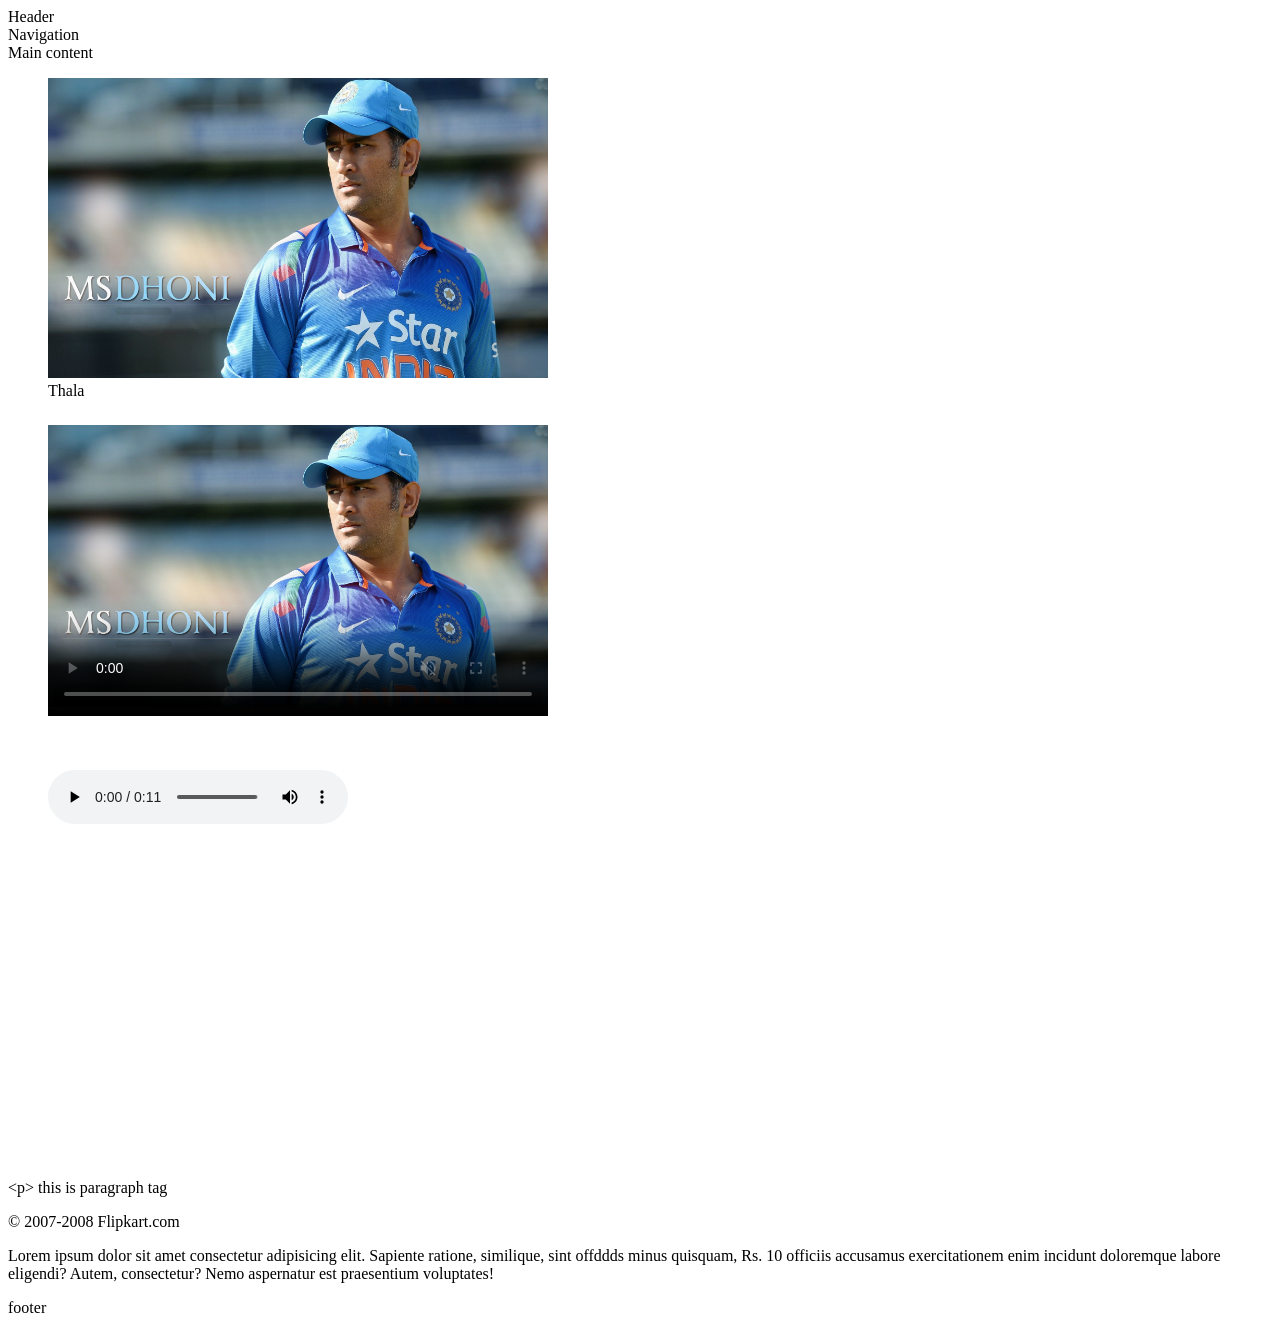
<file: index.html>
<!DOCTYPE html>
<html lang="en">

<head>
    <meta charset="UTF-8">
    <meta name="viewport" content="width=device-width, initial-scale=1.0">
    <title>Document</title>
</head>

<body>

    <header>
        Header
        <nav>
            Navigation
        </nav>
    </header>

    <main>
        Main content
        <br>

        <figure>
            <img src="ms dhoni.jpg" alt="Thala" width="500px" height="300px">
            <figcaption>
                Thala
            </figcaption>
        </figure>

        <figure>
            <video src="videos.mp4" width="500px" height="300px" controls muted loop poster="ms dhoni.jpg"></video>
        </figure>
        <br>

        <figure>
            <audio src="audio.mp3" controls></audio>
        </figure>

        <iframe width="560" height="315" src="https://www.youtube.com/embed/_gd7-pasq1c?si=0ev6NArMPqmI-eKw"
            title="YouTube video player" frameborder="0"
            allow="accelerometer; autoplay; clipboard-write; encrypted-media; gyroscope; picture-in-picture; web-share"
            referrerpolicy="strict-origin-when-cross-origin" allowfullscreen></iframe>

        <iframe
            src="https://www.google.com/maps/embed?pb=!1m18!1m12!1m3!1d13841.95325436782!2d73.45337749999999!3d29.850188150000005!2m3!1f0!2f0!3f0!3m2!1i1024!2i768!4f13.1!3m3!1m2!1s0x393d7ffd8bbd1599%3A0x3feffa98fd6a5eec!2sBhagwan%20Shri%20Laxmi%20Narayan%20Charitable%20Hospital!5e0!3m2!1sen!2sin!4v1789980780117!5m2!1sen!2sin"
            width="400" height="300" style="border:0;" allowfullscreen="" loading="lazy"
            referrerpolicy="strict-origin-when-cross-origin"></iframe>

        <p>
            &lt;p&gt; this is paragraph tag</p>
        </p>

        <p>
            &copy; 2007-2008 Flipkart.com
        </p>

        <p>
            Lorem ipsum dolor sit amet consectetur adipisicing elit. Sapiente ratione, similique, sint offddds minus quisquam, Rs.&nbsp;10 officiis accusamus exercitationem  enim incidunt doloremque labore eligendi? Autem, consectetur? Nemo aspernatur est praesentium voluptates! 
        </p>

    </main>
    <footer>
        footer
    </footer>
</body>

</html>
</file>
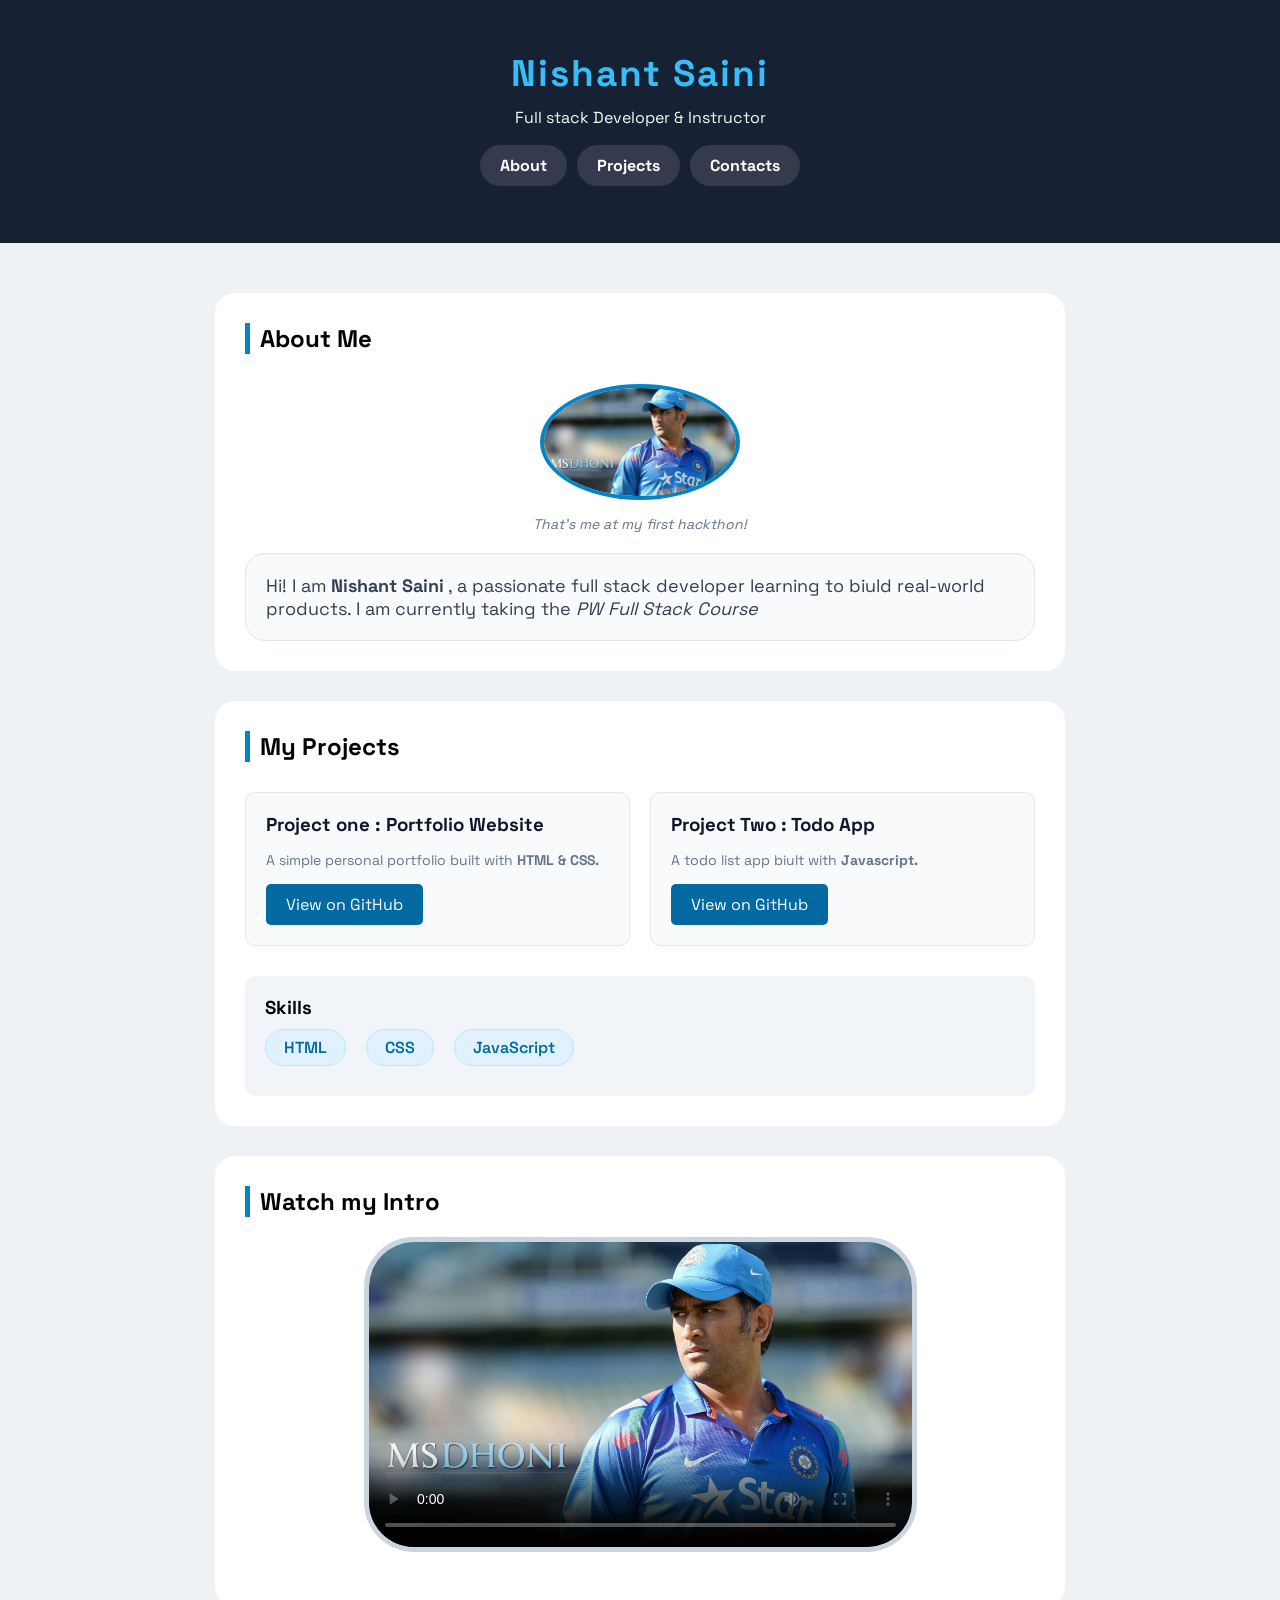
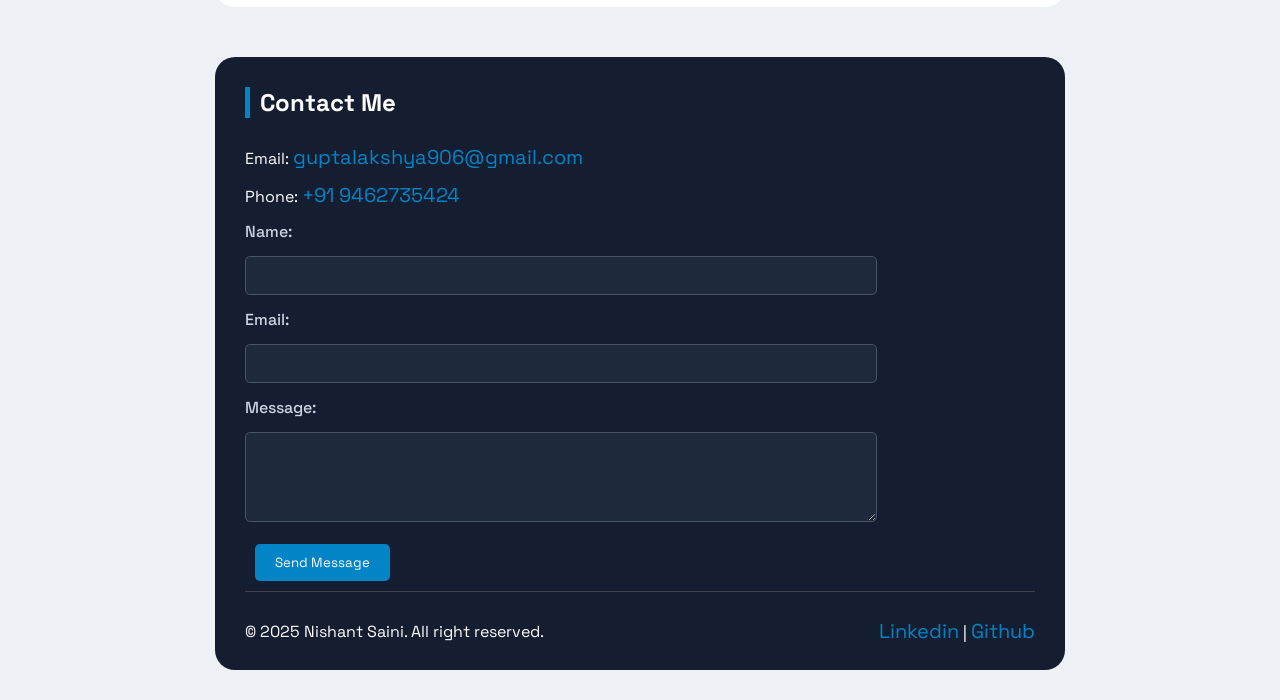
<file: portfolio.html>
<!DOCTYPE html>
<html lang="en">

<head>
    <meta charset="UTF-8">
    <meta name="viewport" content="width=device-width, initial-scale=1.0">
    <title>Nishant Saini| Portfolio</title>
    <link rel="stylesheet" href="style.css">
</head>

<body>

    <header>
        <h1> Nishant Saini</h1>
        <p>Full stack Developer & Instructor</p>
        <nav>
            <a href="#about">About</a>
            <a href="#projects">Projects</a>
            <a href="#intro">Contacts</a>
        </nav>
    </header>

    <main>
        <section id="about">
            <h2>About Me</h2>
            <figure>
                <img src="ms dhoni.jpg" alt="" width="200px height200px">
                <figcaption>That's me at my first hackthon! </figcaption>

            </figure>
            <p>Hi! I am <strong>Nishant Saini</strong> , a passionate full stack developer learning to biuld
                real-world products. I am currently taking the <em> PW Full Stack Course</em></p>
        </section>
        <section id="projects">

            <h2>My Projects</h2>
            <div id="project-card">
                <article>
                    <h3> Project one : Portfolio Website</h3>
                    <p>A simple personal portfolio built with <STRong>HTML & CSS.</STRong></p>
                    <a href="">View on GitHub</a>
                </article>

                <article>
                    <h3> Project Two : Todo App</h3>
                    <p>A todo list app biult with <STRong>Javascript.</STRong></p>
                    <a href="">View on GitHub</a>
                </article>
            </div>
            <div id="skills">

                <h3>Skills</h3>
                <ul>
                    <li>HTML</li>
                    <li>CSS</li>
                    <li>JavaScript</li>

                </ul>
            </div>
        </section>

        <section id="intro">

            <h2>Watch my Intro</h2>
            <video src="videos.mp4" width="500px" height="300px" controls loop poster="ms dhoni.jpg"></video>
        </section>





    </main>

    <footer>
        <h2>Contact Me</h2>
        <p>Email: <a href="mailto:guptalakshya906@gmail.com">guptalakshya906@gmail.com</a></p>
        <p>Phone: <a href="tel:+919462735424">+91 9462735424</a></p>

        <form action="">
            <label for="name">Name:</label>
            <input type="text" id="name">

       

            <label for="email">Email:</label>
            <input type="email" id="email">
          
            <label for="message">Message:</label>
           
            <textarea name="message" id="message" rows="4" cols="40"></textarea>
            <br>
            <button type="submit">Send Message</button>
        </form>



        <div id="lower-footer">
            <p>&copy; 2025 Nishant Saini. All right reserved.</p>
            <p>
                <a href="">Linkedin</a> | <a href="">Github</a>
            </p>

        </div>
    </footer>

</body>

</html>
</file>
<file: style.css>
@import url('https://fonts.googleapis.com/css2?family=Plus+Jakarta+Sans:ital,wght@0,200..800;1,200..800&family=Poppins:ital,wght@0,100;0,200;0,300;0,400;0,500;0,600;0,700;0,800;0,900;1,100;1,200;1,300;1,400;1,500;1,600;1,700;1,800;1,900&family=Space+Grotesk:wght@300..700&display=swap');

* {
    padding: 0;
    margin: 0;
    box-sizing: border-box;
    font-family: "Space Grotesk", sans-serif;
}

body {
    background-color: #EEF2F6;
}

header {
    background-color: #162134;
    padding: 50px 0;
    color: white;
    text-align: center;
}

header h1 {
    color: #38BDF8;
    font-size: 37px;
    letter-spacing: 2px;
}

header p {
    color: #F0FFF2;
    padding: 10px 0;
}

header nav a {
    text-decoration: none;
    background-color: #353B4C;
    color: white;
    border-radius: 30px;
    padding: 10px 20px;
    margin: 7px 3px;
    display: inline-block;
    font-weight: 700;
}

header nav a:hover {
    background-color: #0284C7;
}

main {

    margin: 50px auto;

    max-width: 850px;
}

#about,
#projects,
#intro {
    background-color: white;
    padding: 30px;
    border-radius: 20px;
    margin-bottom: 30px;
}

#about h2,
#projects h2,
#intro h2 {
    border-left: 5px solid #0284C7;
    padding-left: 10px;
}

#about figure {
    text-align: center;
    padding: 20px 0;
}

#about figure img {
    border-radius: 50%;
    border: 4px solid #0284C7;
    margin: 10px 0;
    transition: all 0.5s;
}

#about figure img:hover {
    transform: scale(1.1);
     box-shadow: 0px 10px 10px rgba(0, 0, 0, 0.282);

}

#about figure figcaption {
    color: #64748B;
    font-style: italic;
    font-size: 14px;
}

#about p {
    background-color: #F8FAFC;
    padding: 20px;
    border-radius: 20px;
    border: 1px solid #dee4e9;
    font-size: 18px;
    color: #334155;
}

#project-card {

    display: flex;
    gap: 20px;
    margin: 30px 0;
    flex-wrap: wrap;
}

#project-card article {
    flex: 1;
    background-color: #F8FAFC;
    padding: 20px;
    border-radius: 10px;
    /* display: flex;
    flex-direction: column;
    gap: 10px; */
    border: 1px solid #E2E8F0;
    color: #0F172A;
    transition: all 0.5s;
}

#project-card article:hover {
  transform: translateY(-5px);
  box-shadow: 0px 10px 10px rgba(0, 0, 0, 0.282);
}

#project-card article p {
    font-size: 14px;
    color: #64748B;
    margin: 15px 0;
}

#project-card article a {
    border-radius: 5px;
    background-color: #0369A1;
    padding: 10px 20px;
    display: inline-block;
    color: white;
    text-decoration: none;
    width: auto;
}

#skills {
    background-color: #F1F5F9;
    border-radius: 10px;
    padding: 20px;
}

#skills ul {
    list-style-type: none;
    display: flex;
    gap: 20px;
    padding: 10px 0;
    flex-wrap: wrap;
}

#skills ul li {
    background-color: #E0F2FE;
    border-radius: 30px;
    border: 1px solid #BAE6FD;
    padding: 7px 18px;
    color: #0369A1;
    font-weight: 600;
}

#intro {
    text-align: center;
}

#intro h2 {
    text-align: left;
}

#intro video {
    margin: 20px;
    /* padding: 30px; */
    object-fit: cover;
    width: 70%;
    height: 100%;
    border: 5px solid #CBD5E1;
    border-radius: 50px;
}

footer {
    background-color: #151E31;
    max-width: 850px;
    margin: 50px auto;
    border-radius: 20px;
    padding: 30px 30px 0;
    margin-bottom: 30px;
}

footer h2 {
    border-left: 5px solid #0284C7;
    padding-left: 10px;
    color: white;
    font-size: 24px;
    margin-bottom: 20px;
}

footer p{
    color: white;
    padding: 6px 0;
}

footer p a{
    text-decoration: none;
    color: #0284C7;
    font-size: 20px;
}

footer p a:hover{
    text-decoration: underline;
    color: #38BDF8;
}
form label{
    display: block;
    margin: 7px 0;
    color:  #CBD5E1;
    font-weight: 500;
}
form{
    max-width:  80%;
}


form input[type="text"],
form input[type="email"],
textarea{
  width: 100%;
  background-color: #1E293B;
  outline: none;
  border: 1px solid #475569;
  border-radius: 5px;
  padding: 10px 20px;
  color: white;
  margin: 7px 0;
}

form button{
    border-radius: 5px;
    background-color: #0284C7;
    padding: 10px 20px;
    display: inline-block;
    color: white;
    text-decoration: none;
    width: auto;
    outline: none;
    border: none;
    margin: 10px;
}
  #lower-footer{
    display: flex;
    flex-wrap: wrap;
    align-items: center;
    justify-content: space-between;
    border-top: 1px solid rgba(129, 125, 125, 0.405);
    padding:  20px 0;
    margin-top: 10px 0;
}
</file>
